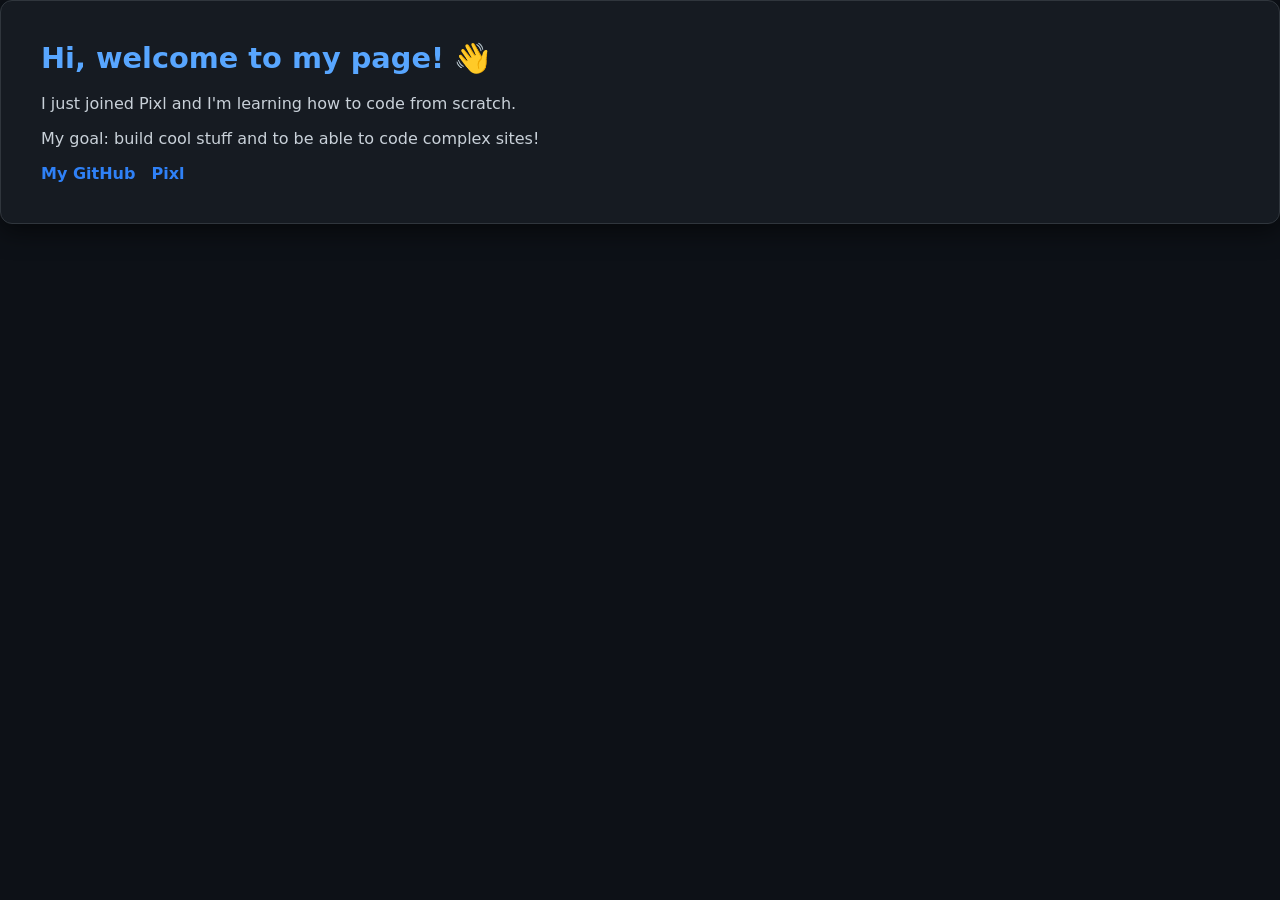
<file: Index.Html>
<!DOCTYPE html>
<html lang="en">
<head>
  <meta charset="utf-8">
  <meta name="viewport" content="width=device-width, initial-scale=1">
  <title>My Pixl Page</title>
  <link rel="stylesheet" href="style.css">
</head>
<body>
  <main>
    <h1>Hi, welcome to my page! 👋</h1>
    <p>I just joined Pixl and I'm learning how to code from scratch.</p>
    <p>My goal: build cool stuff and to be able to code complex sites!</p>
    <ul>
      <li><a href="https://github.com" target="_blank">My GitHub</a></li>
      <li><a href="https://pixl.hackclub.com" target="_blank">Pixl</a></li>
    </ul>
  </main>
</body>
</html>
</file>
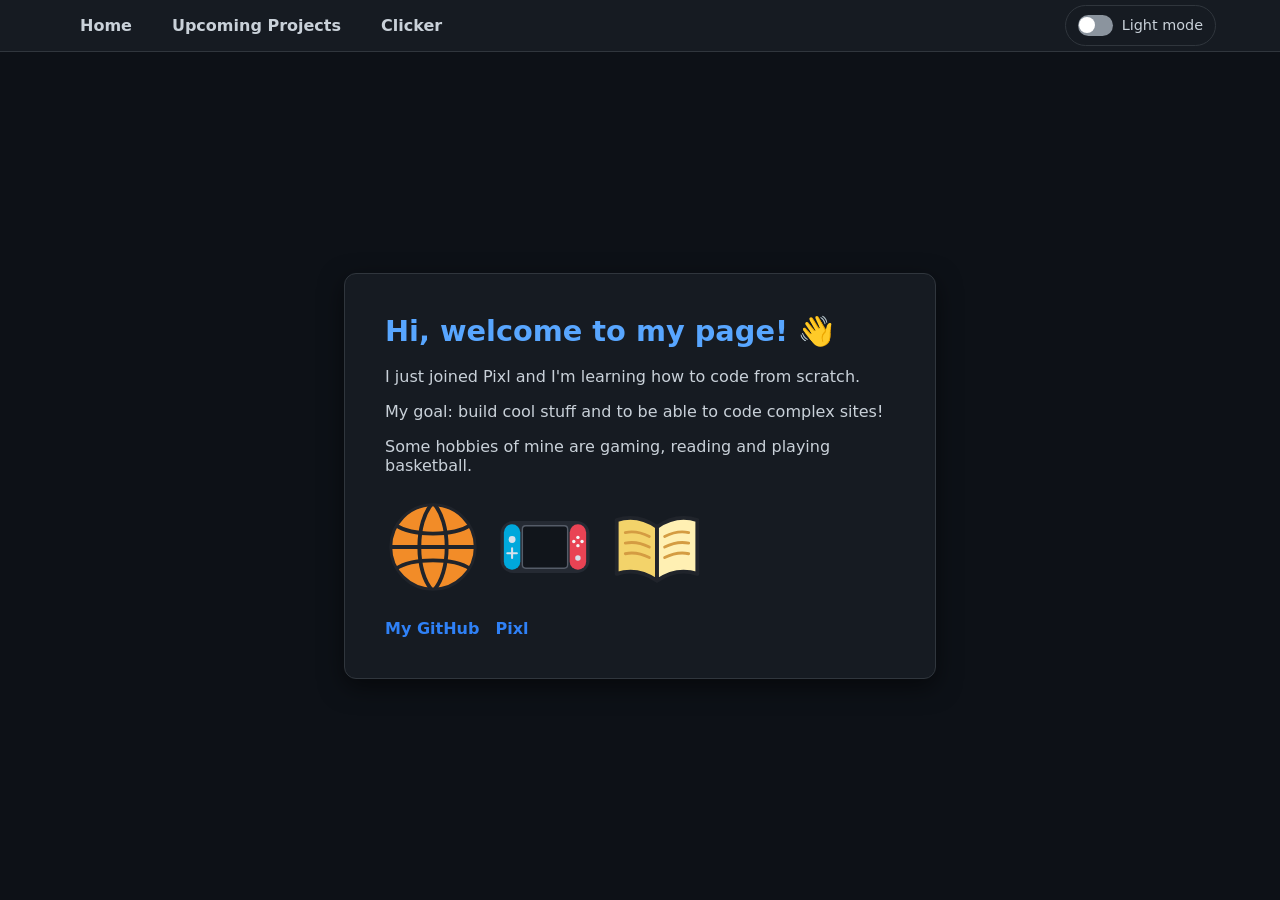
<file: index.html>
<!DOCTYPE html>
<html lang="en">
<head>
  <meta charset="utf-8">
  <meta name="viewport" content="width=device-width, initial-scale=1">
  <title>My Pixl Page</title>
  <link rel="stylesheet" href="style.css">
</head>
<body>
  <header class="site-header">
    <nav class="site-nav" aria-label="Main navigation">
      <a href="index.html" aria-current="page">Home</a>
      <a href="upcoming-projects.html">Upcoming Projects</a>
      <a href="clicker.html">Clicker</a>
      <button id="theme-toggle" class="theme-toggle" type="button" role="switch" aria-checked="false" aria-label="Light mode">
        <span class="theme-toggle-track" aria-hidden="true"><span class="theme-toggle-thumb"></span></span>
        <span>Light mode</span>
      </button>
    </nav>
  </header>
  <div class="page-content">
    <main id="home">
      <h1>Hi, welcome to my page! 👋</h1>
      <p>I just joined Pixl and I'm learning how to code from scratch.</p>
      <p>My goal: build cool stuff and to be able to code complex sites!</p>
      <p>Some hobbies of mine are gaming, reading and playing basketball.</p>
      <section class="hobby-images" aria-label="My hobbies">
        <figure>
          <svg viewBox="0 0 100 100" role="img" aria-label="Illustration of a basketball">
            <defs>
              <clipPath id="basketball-shape">
                <circle cx="50" cy="50" r="44"></circle>
              </clipPath>
            </defs>
            <circle cx="50" cy="50" r="44" fill="#f28c28" stroke="#20242b" stroke-width="3"></circle>
            <g clip-path="url(#basketball-shape)" fill="none" stroke="#20242b" stroke-width="4">
              <path d="M50 4c-19 19-19 73 0 92"></path>
              <path d="M50 4c19 19 19 73 0 92"></path>
              <path d="M6 50h88"></path>
              <path d="M11 27c17 12 61 12 78 0"></path>
              <path d="M11 73c17-12 61-12 78 0"></path>
            </g>
          </svg>
        </figure>
        <figure>
          <svg viewBox="0 0 140 90" role="img" aria-label="Illustration of a Nintendo Switch">
            <rect x="5" y="7" width="130" height="76" rx="19" fill="#252a33"></rect>
            <rect x="10" y="12" width="24" height="66" rx="12" fill="#00a8dc"></rect>
            <rect x="106" y="12" width="24" height="66" rx="12" fill="#e94354"></rect>
            <rect x="37" y="14" width="66" height="62" rx="5" fill="#11151b" stroke="#555c68" stroke-width="2"></rect>
            <circle cx="22" cy="34" r="5" fill="#d8e0eb"></circle>
            <path d="M22 47v14M15 54h14" stroke="#d8e0eb" stroke-linecap="round" stroke-width="3"></path>
            <circle cx="118" cy="31" r="2.5" fill="#f4f6f8"></circle>
            <circle cx="124" cy="37" r="2.5" fill="#f4f6f8"></circle>
            <circle cx="112" cy="37" r="2.5" fill="#f4f6f8"></circle>
            <circle cx="118" cy="43" r="2.5" fill="#f4f6f8"></circle>
            <circle cx="118" cy="61" r="4" fill="#d8e0eb"></circle>
          </svg>
        </figure>
        <figure>
          <svg viewBox="0 0 100 100" role="img" aria-label="Illustration of an open book">
            <path d="M8 22c15-5 29-2 42 7v56c-13-9-27-12-42-7V22Z" fill="#f3d36a" stroke="#20242b" stroke-linejoin="round" stroke-width="4"></path>
            <path d="M92 22c-15-5-29-2-42 7v56c13-9 27-12 42-7V22Z" fill="#fff0b3" stroke="#20242b" stroke-linejoin="round" stroke-width="4"></path>
            <path d="M17 35c9-2 17 0 25 4M17 46c9-2 17 0 25 4M17 57c9-2 17 0 25 4M83 35c-9-2-17 0-25 4M83 46c-9-2-17 0-25 4M83 57c-9-2-17 0-25 4" fill="none" stroke="#d49c42" stroke-linecap="round" stroke-width="3"></path>
            <path d="M50 29v56" stroke="#20242b" stroke-width="3"></path>
          </svg>
        </figure>
      </section>
      <ul class="home-links">
        <li><a href="https://github.com/Athethebeast" target="_blank" rel="noopener noreferrer">My GitHub</a></li>
        <li><a href="https://pixl.hackclub.com" target="_blank" rel="noopener noreferrer">Pixl</a></li>
      </ul>
    </main>
  </div>
  <script src="theme.js"></script>
</body>
</html>
</file>
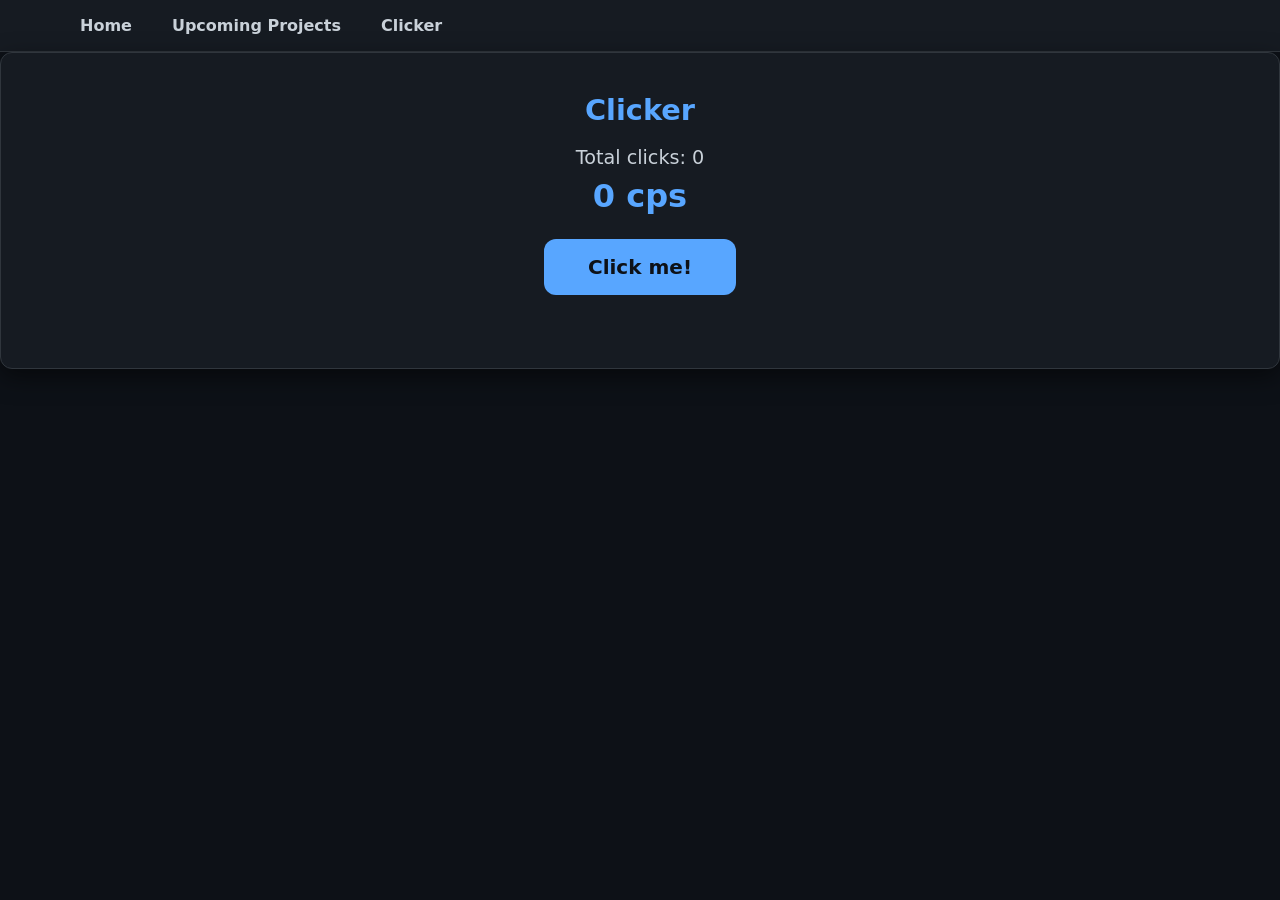
<file: clicker.html>
<!DOCTYPE html>
<html lang="en">
<head>
  <meta charset="utf-8">
  <meta name="viewport" content="width=device-width, initial-scale=1">
  <title>Clicker | My Pixl Page</title>
  <link rel="stylesheet" href="style.css">
</head>
<body>
  <header class="site-header">
    <nav class="site-nav" aria-label="Main navigation">
      <a href="index.html">Home</a>
      <a href="upcoming-projects.html">Upcoming Projects</a>
      <a href="clicker.html" aria-current="page">Clicker</a>
    </nav>
  </header>
  <main class="clicker">
    <h1>Clicker</h1>
    <p class="clicker-total">Total clicks: <output id="total-clicks" aria-live="polite">0</output></p>
    <p class="clicker-rate"><output id="click-rate" aria-live="polite">0</output> cps</p>
    <button id="click-button" class="click-button" type="button">Click me!</button>
    <p id="clicker-status" class="clicker-status" role="status"></p>
  </main>
  <script src="clicker.js"></script>
  <script src="theme.js"></script>
</body>
</html>
</file>
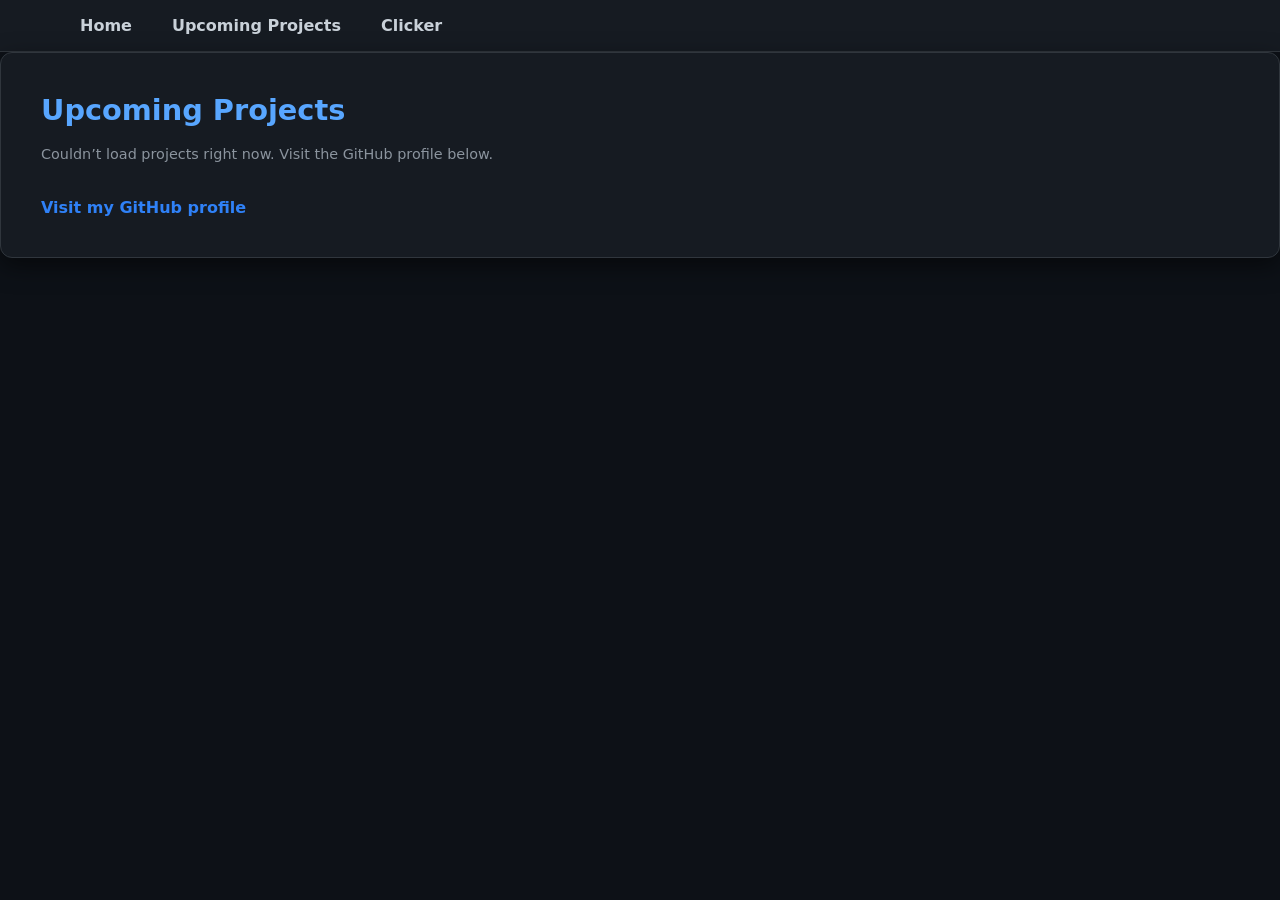
<file: upcoming-projects.html>
<!DOCTYPE html>
<html lang="en">
<head>
  <meta charset="utf-8">
  <meta name="viewport" content="width=device-width, initial-scale=1">
  <title>Upcoming Projects | My Pixl Page</title>
  <link rel="stylesheet" href="style.css">
</head>
<body>
  <header class="site-header">
    <nav class="site-nav" aria-label="Main navigation">
      <a href="index.html">Home</a>
      <a href="upcoming-projects.html" aria-current="page">Upcoming Projects</a>
      <a href="clicker.html">Clicker</a>
    </nav>
  </header>
  <main class="upcoming-projects">
    <h1>Upcoming Projects</h1>
    <p id="project-status" class="project-status" role="status">Loading recent public projects…</p>
    <ul id="project-list" class="project-list" aria-label="Recently updated GitHub projects"></ul>
    <a class="github-profile-link" href="https://github.com/Athethebeast" target="_blank" rel="noopener noreferrer">Visit my GitHub profile</a>
  </main>
  <script src="script.js"></script>
  <script src="theme.js"></script>
</body>
</html>
</file>
<file: style.css>
:root {
  color-scheme: dark;
  --page-bg: #0d1117;
  --surface: #161b22;
  --surface-raised: #21262d;
  --border: #30363d;
  --text: #c9d1d9;
  --muted: #8b949e;
  --accent: #58a6ff;
  --link: #2f81f7;
  --button-text: #0d1117;
  --shadow: rgba(0, 0, 0, 0.5);
}

body[data-theme="light"] {
  color-scheme: light;
  --page-bg: #f3f6fa;
  --surface: #ffffff;
  --surface-raised: #e9eef5;
  --border: #c8d1dc;
  --text: #24292f;
  --muted: #57606a;
  --accent: #0969da;
  --link: #0969da;
  --button-text: #ffffff;
  --shadow: rgba(31, 35, 40, 0.12);
}

body {
  margin: 0;
  min-height: 100vh;
  display: flex;
  flex-direction: column;
  font-family: system-ui, -apple-system, sans-serif;
  background: var(--page-bg);
  color: var(--text);
}

.site-header {
  width: 100%;
  box-sizing: border-box;
  padding: 0 1.5rem;
  background: var(--surface);
  border-bottom: 1px solid var(--border);
}

.site-nav {
  max-width: 72rem;
  margin: 0 auto;
  display: flex;
  align-items: center;
  gap: 0.5rem;
}

.site-nav a {
  display: block;
  padding: 1rem;
  color: var(--text);
}

.site-nav a:hover {
  color: var(--accent);
  text-decoration: none;
  background: var(--surface-raised);
}

.theme-toggle {
  display: inline-flex;
  align-items: center;
  gap: 0.55rem;
  margin-left: auto;
  padding: 0.55rem 0.75rem;
  color: var(--text);
  font: inherit;
  font-size: 0.9rem;
  background: transparent;
  border: 1px solid var(--border);
  border-radius: 999px;
  cursor: pointer;
}

.theme-toggle:hover {
  background: var(--surface-raised);
}

.theme-toggle:focus-visible {
  outline: 3px solid var(--accent);
  outline-offset: 3px;
}

.theme-toggle-track {
  display: inline-flex;
  align-items: center;
  width: 2rem;
  height: 1.15rem;
  padding: 0.1rem;
  background: var(--muted);
  border-radius: 999px;
  transition: background-color 150ms ease;
}

.theme-toggle[aria-checked="true"] .theme-toggle-track {
  background: var(--accent);
}

.theme-toggle-thumb {
  width: 1rem;
  height: 1rem;
  background: #ffffff;
  border-radius: 50%;
  transition: transform 150ms ease;
}

.theme-toggle[aria-checked="true"] .theme-toggle-thumb {
  transform: translateX(0.85rem);
}

.page-content {
  box-sizing: border-box;
  display: grid;
  gap: 1.5rem;
  width: min(37rem, calc(100% - 2rem));
  margin: auto;
  padding: 2rem 0;
}

main,
.upcoming-projects {
  box-sizing: border-box;
  width: 100%;
  margin: 0;
  padding: 2.5rem;
  background: var(--surface);
  border: 1px solid var(--border);
  border-radius: 12px;
  box-shadow: 0 8px 24px var(--shadow);
  scroll-margin-top: 1rem;
}

h1 {
  font-size: 1.8rem;
  color: var(--accent);
  margin-top: 0;
}

.upcoming-projects h2 {
  margin-top: 0;
  color: var(--accent);
}

a {
  color: var(--link);
  font-weight: 600;
  text-decoration: none;
}

a:hover {
  text-decoration: underline;
}

ul {
  list-style: none;
  padding: 0;
  margin: 0;
  display: flex;
  gap: 1rem;
}

.home-links {
  margin-top: 1.5rem;
}

.project-status {
  margin: 0 0 1rem;
  color: var(--muted);
  font-size: 0.9rem;
}

.project-list {
  display: flex;
  flex-wrap: wrap;
  gap: 0.5rem;
  margin: 0 0 1.25rem;
  padding: 0;
  list-style: none;
}

.project-list a {
  display: block;
  padding: 0.4rem 0.7rem;
  background: var(--surface-raised);
  border: 1px solid var(--border);
  border-radius: 999px;
}

.github-profile-link {
  display: inline-block;
}

.clicker {
  text-align: center;
}

.clicker-total {
  margin-bottom: 0.5rem;
  font-size: 1.2rem;
}

.clicker-rate {
  margin: 0 0 1.5rem;
  color: var(--accent);
  font-size: 2rem;
  font-weight: 700;
}

.click-button {
  min-width: 12rem;
  padding: 1rem 2rem;
  color: var(--button-text);
  font: inherit;
  font-size: 1.25rem;
  font-weight: 700;
  background: var(--accent);
  border: 0;
  border-radius: 12px;
  cursor: pointer;
  transition: transform 100ms ease, background-color 100ms ease;
}

.click-button:hover {
  filter: brightness(1.08);
}

.click-button:active {
  transform: scale(0.96);
}

.click-button:focus-visible {
  outline: 3px solid var(--text);
  outline-offset: 4px;
}

.clicker-status {
  min-height: 1.25em;
  margin-bottom: 0;
  color: var(--muted);
  font-size: 0.9rem;
}

.hobby-images {
  display: flex;
  flex-wrap: wrap;
  gap: 1rem;
  margin: 1.5rem 0;
}

.hobby-images figure {
  margin: 0;
  text-align: center;
}

.hobby-images svg {
  display: block;
  width: 6rem;
  height: 6rem;
  margin: 0 auto;
}

@media (max-width: 600px) {
  .site-header {
    padding: 0 0.5rem;
  }

  main,
  .upcoming-projects {
    padding: 1.5rem;
  }
}
</file>
